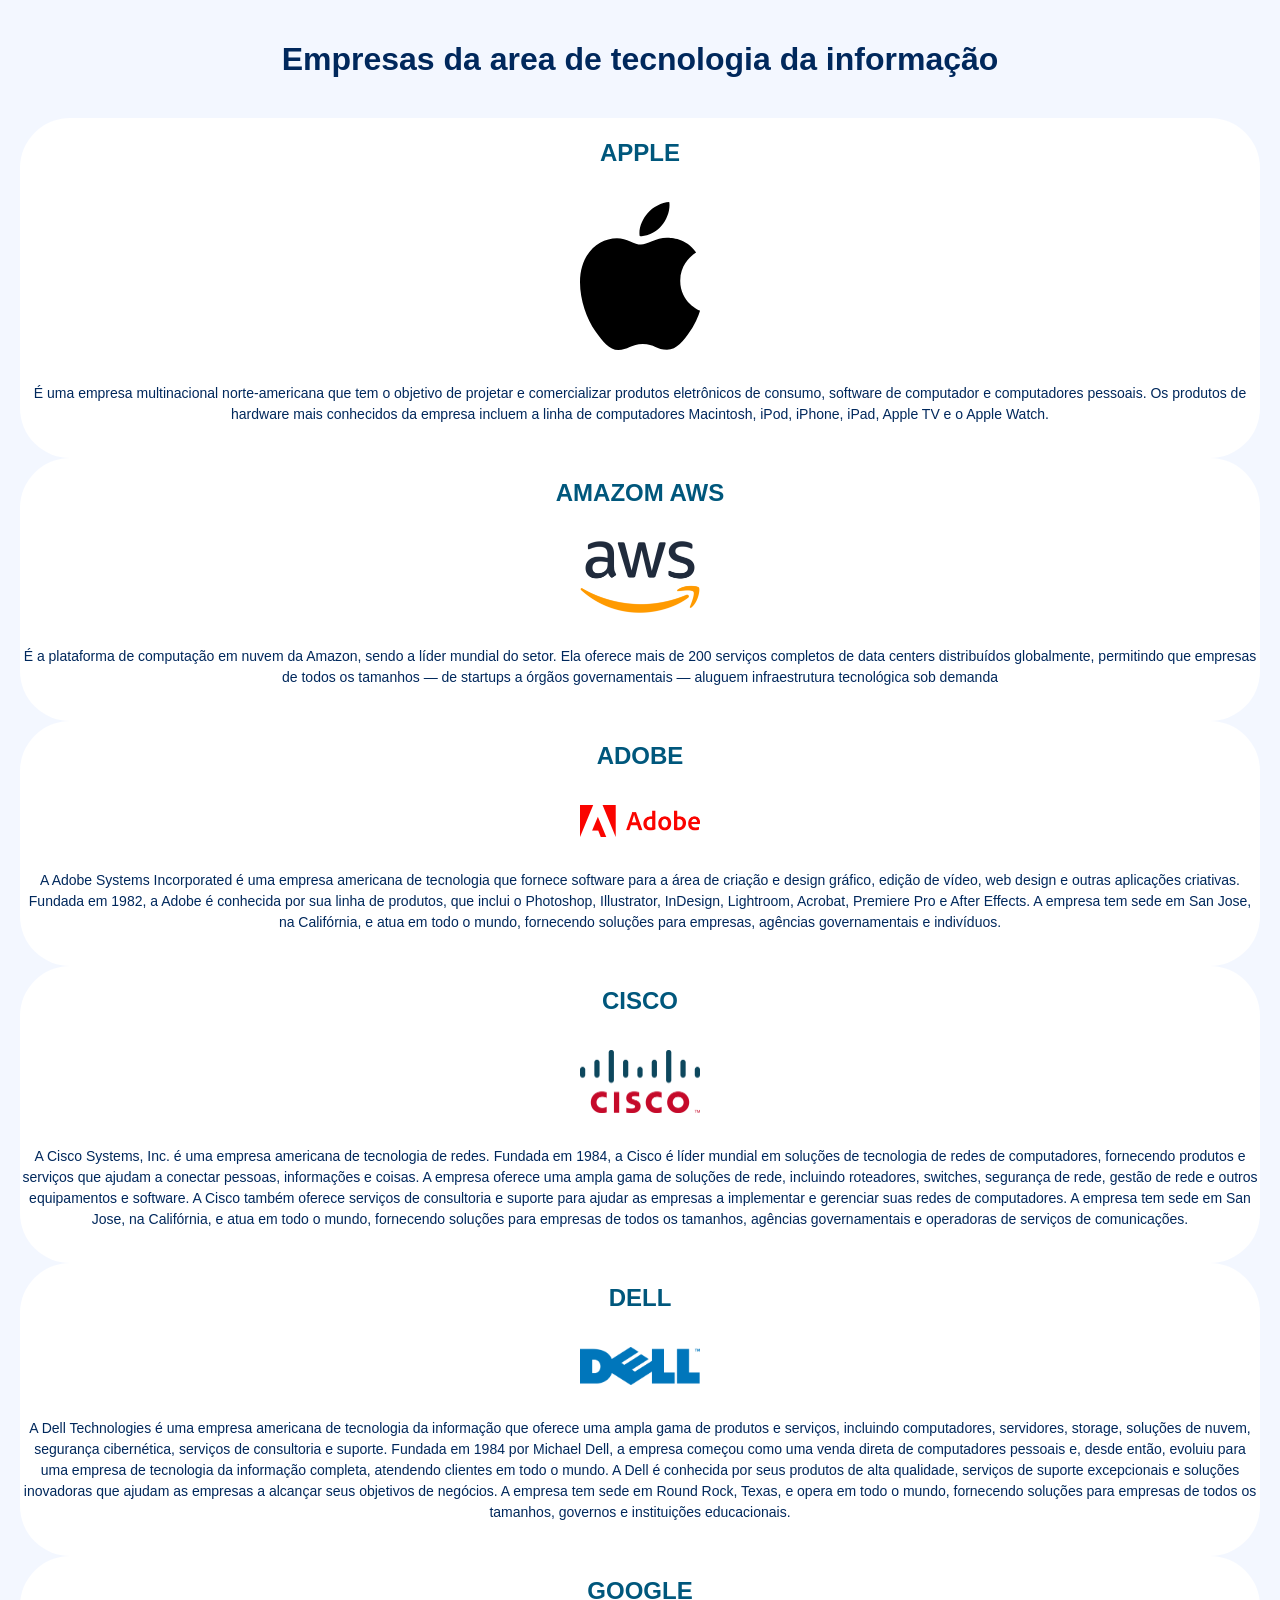
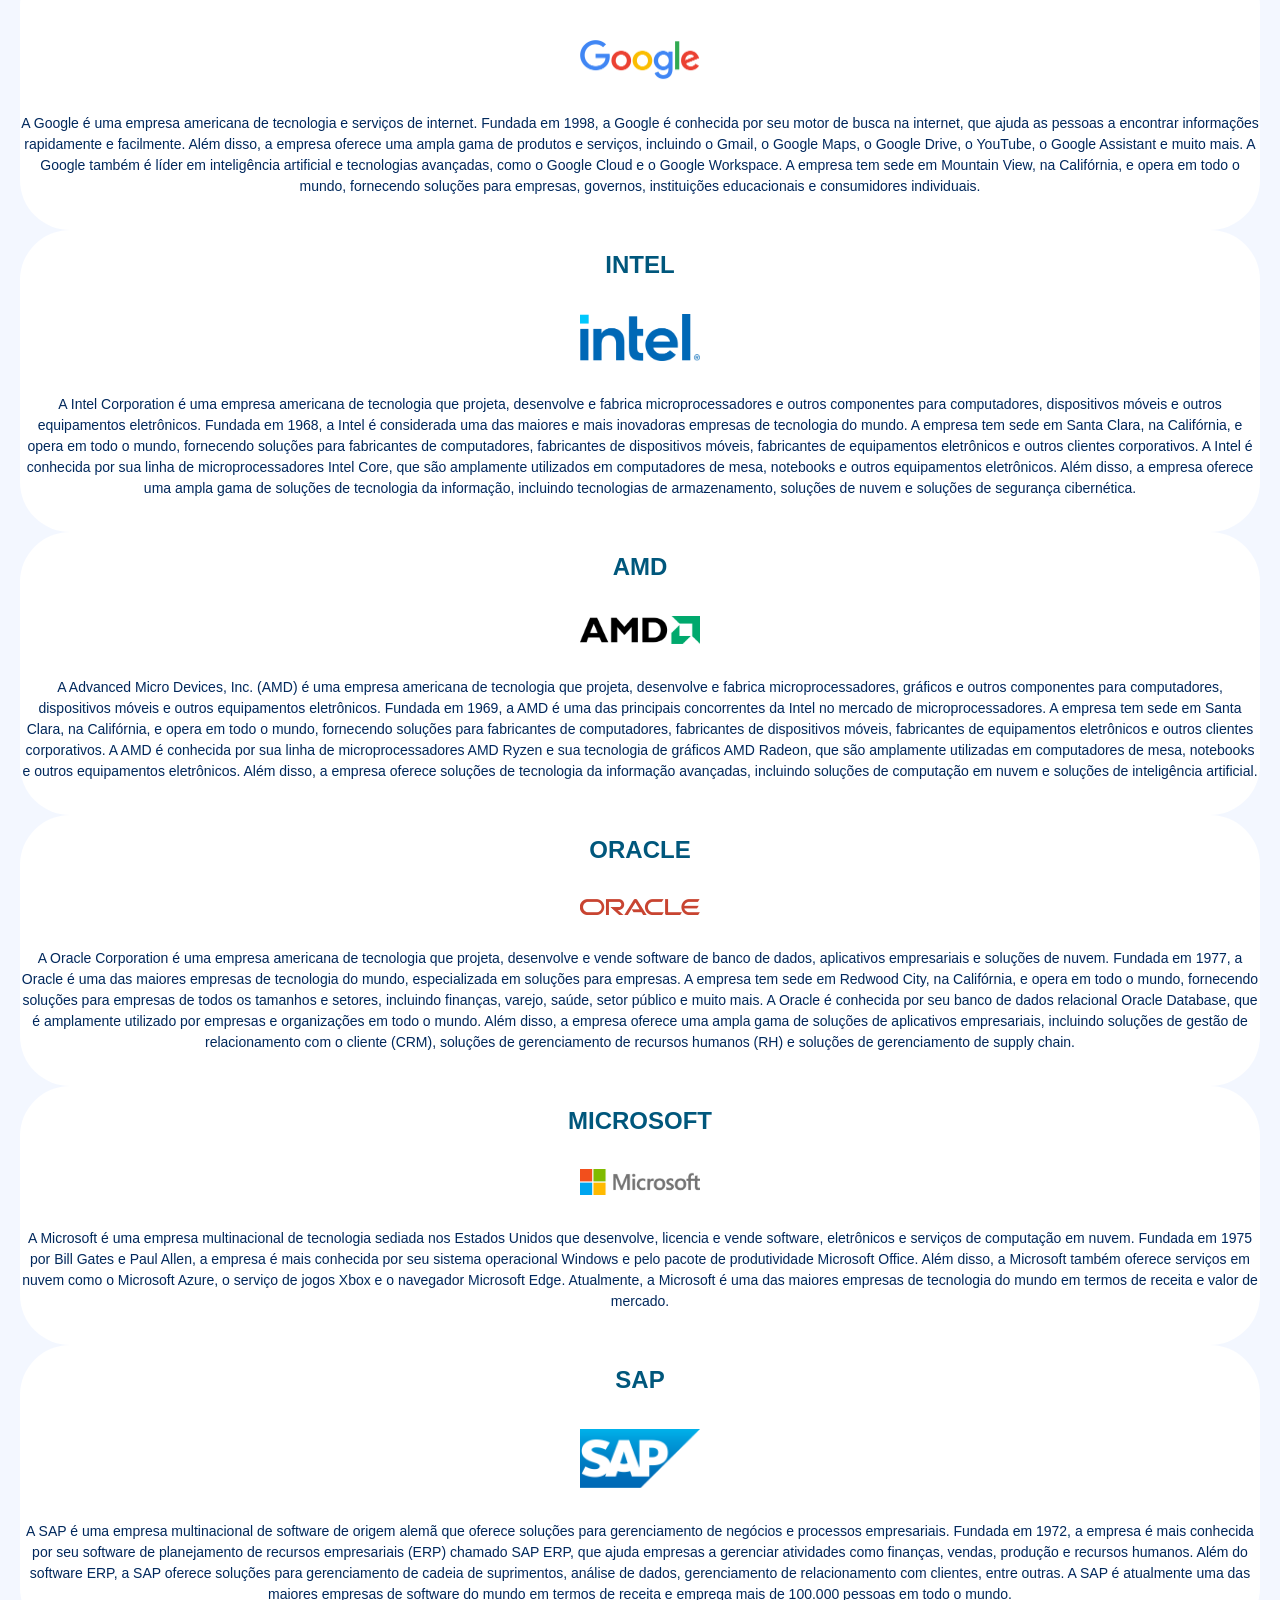
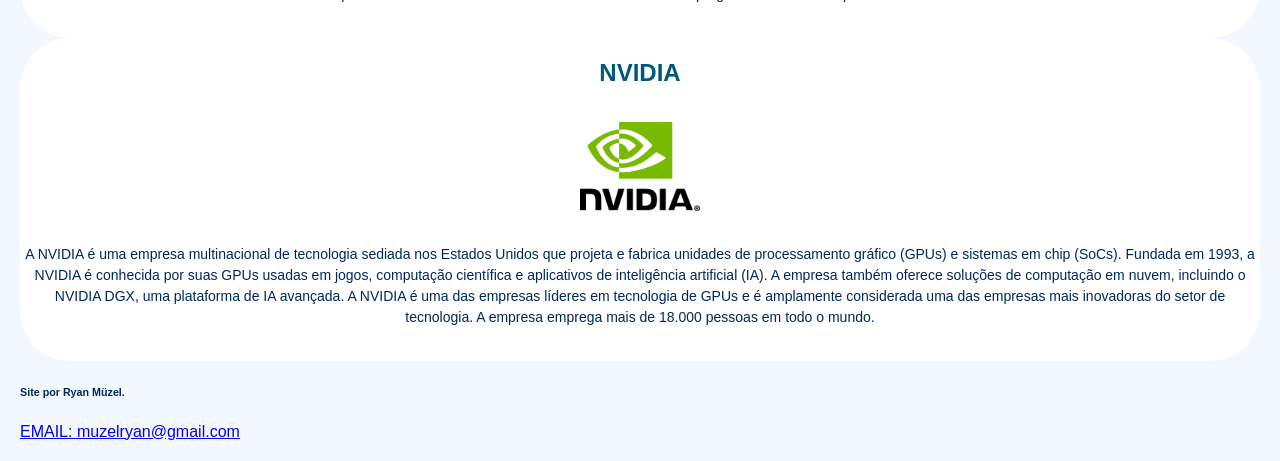
<file: index.html>
<!DOCTYPE html>
<html lang="pt-br">
<head>
    <meta charset="UTF-8">
    <meta name="viewport" content="width=device-width, initial-scale=1.0">
    <title>Empresas Tec</title>
    <link rel="stylesheet" href="style.css">
</head>
<body>
    <h1>Empresas da area de tecnologia da informação</h1>
    <div class="card">
        <h2>APPLE</h2>
        <a href="https://apple.com">
            <img src="logos/apple.svg" alt="Logo apple" width="70">
        </a>
        <p>É uma empresa multinacional norte-americana que tem o objetivo de projetar e comercializar produtos eletrônicos de consumo, software de computador e computadores pessoais. Os produtos de hardware mais conhecidos da empresa incluem a linha de computadores Macintosh, iPod, iPhone, iPad, Apple TV e o Apple Watch.</p>
        <br>
    </div>
    <div class="card">
        <h2>AMAZOM AWS</h2>
        <a href="https://aws.amazon.com">
            <img src="logos/aws.png" alt="Logo amazon aws" width="100">
        </a>
        <p>É a plataforma de computação em nuvem da Amazon, sendo a líder mundial do setor. Ela oferece mais de 200 serviços completos de data centers distribuídos globalmente, permitindo que empresas de todos os tamanhos — de startups a órgãos governamentais — aluguem infraestrutura tecnológica sob demanda</p>
        <br>
    </div>
    <div class="card">
        <h2>ADOBE</h2>
        <a href="https://www.adobe.com">
            <img src="logos/adobe.png" alt="Logo adobe" width="180">
        </a>
        <P>A Adobe Systems Incorporated é uma empresa americana de tecnologia que fornece software para a área de criação e design gráfico, edição de vídeo, web design e outras aplicações criativas. Fundada em 1982, a Adobe é conhecida por sua linha de produtos, que inclui o Photoshop, Illustrator, InDesign, Lightroom, Acrobat, Premiere Pro e After Effects. A empresa tem sede em San Jose, na Califórnia, e atua em todo o mundo, fornecendo soluções para empresas, agências governamentais e indivíduos.</P>
        <br>
    </div>
    <div class="card">
        <h2>CISCO</h2>
        <a href="https://www.cisco.com">
            <img src="logos/cisco.png" alt="Logo cisco" width="150">
        </a>
        <p>A Cisco Systems, Inc. é uma empresa americana de tecnologia de redes. Fundada em 1984, a Cisco é líder mundial em soluções de tecnologia de redes de computadores, fornecendo produtos e serviços que ajudam a conectar pessoas, informações e coisas. A empresa oferece uma ampla gama de soluções de rede, incluindo roteadores, switches, segurança de rede, gestão de rede e outros equipamentos e software. A Cisco também oferece serviços de consultoria e suporte para ajudar as empresas a implementar e gerenciar suas redes de computadores. A empresa tem sede em San Jose, na Califórnia, e atua em todo o mundo, fornecendo soluções para empresas de todos os tamanhos, agências governamentais e operadoras de serviços de comunicações.</p>
        <br>
    </div>
    <div class="card">
        <h2>DELL</h2>
        <a href="https://www.dell.com">
            <img src="logos/dell.png" alt="Logo dell" width="180">
        </a>
        <p>A Dell Technologies é uma empresa americana de tecnologia da informação que oferece uma ampla gama de produtos e serviços, incluindo computadores, servidores, storage, soluções de nuvem, segurança cibernética, serviços de consultoria e suporte. Fundada em 1984 por Michael Dell, a empresa começou como uma venda direta de computadores pessoais e, desde então, evoluiu para uma empresa de tecnologia da informação completa, atendendo clientes em todo o mundo. A Dell é conhecida por seus produtos de alta qualidade, serviços de suporte excepcionais e soluções inovadoras que ajudam as empresas a alcançar seus objetivos de negócios. A empresa tem sede em Round Rock, Texas, e opera em todo o mundo, fornecendo soluções para empresas de todos os tamanhos, governos e instituições educacionais.</p>
        <br>
    </div>
    <div class="card">
        <h2>GOOGLE</h2>
        <a href="https://www.google.com">
            <img src="logos/google.png" alt="Logo google" width="200">
        </a>
        <p>A Google é uma empresa americana de tecnologia e serviços de internet. Fundada em 1998, a Google é conhecida por seu motor de busca na internet, que ajuda as pessoas a encontrar informações rapidamente e facilmente. Além disso, a empresa oferece uma ampla gama de produtos e serviços, incluindo o Gmail, o Google Maps, o Google Drive, o YouTube, o Google Assistant e muito mais. A Google também é líder em inteligência artificial e tecnologias avançadas, como o Google Cloud e o Google Workspace. A empresa tem sede em Mountain View, na Califórnia, e opera em todo o mundo, fornecendo soluções para empresas, governos, instituições educacionais e consumidores individuais.</p>
        <br>
    </div>
    <div class="card">
        <h2>INTEL</h2>
        <a href="https://www.intel.com.br">
            <img src="logos/intel.png" alt="Logo Intel" width="200">
        </a>
        <p>A Intel Corporation é uma empresa americana de tecnologia que projeta, desenvolve e fabrica microprocessadores e outros componentes para computadores, dispositivos móveis e outros equipamentos eletrônicos. Fundada em 1968, a Intel é considerada uma das maiores e mais inovadoras empresas de tecnologia do mundo. A empresa tem sede em Santa Clara, na Califórnia, e opera em todo o mundo, fornecendo soluções para fabricantes de computadores, fabricantes de dispositivos móveis, fabricantes de equipamentos eletrônicos e outros clientes corporativos. A Intel é conhecida por sua linha de microprocessadores Intel Core, que são amplamente utilizados em computadores de mesa, notebooks e outros equipamentos eletrônicos. Além disso, a empresa oferece uma ampla gama de soluções de tecnologia da informação, incluindo tecnologias de armazenamento, soluções de nuvem e soluções de segurança cibernética.</p>
        <br>
    </div>
    <div class="card">
        <h2>AMD</h2>
        <a href="https://www.amd.com">
            <img src="logos/amd.png" alt="Logo AMD" width="200">
        </a>
        <p>A Advanced Micro Devices, Inc. (AMD) é uma empresa americana de tecnologia que projeta, desenvolve e fabrica microprocessadores, gráficos e outros componentes para computadores, dispositivos móveis e outros equipamentos eletrônicos. Fundada em 1969, a AMD é uma das principais concorrentes da Intel no mercado de microprocessadores. A empresa tem sede em Santa Clara, na Califórnia, e opera em todo o mundo, fornecendo soluções para fabricantes de computadores, fabricantes de dispositivos móveis, fabricantes de equipamentos eletrônicos e outros clientes corporativos. A AMD é conhecida por sua linha de microprocessadores AMD Ryzen e sua tecnologia de gráficos AMD Radeon, que são amplamente utilizadas em computadores de mesa, notebooks e outros equipamentos eletrônicos. Além disso, a empresa oferece soluções de tecnologia da informação avançadas, incluindo soluções de computação em nuvem e soluções de inteligência artificial.</p>
        <br>
    </div>
    <div class="card">
        <h2>ORACLE</h2>
        <a href="https://www.oracle.com">
            <img src="logos/oracle.png" alt="Logo Oracle" width="250">
        </a>
        <p>A Oracle Corporation é uma empresa americana de tecnologia que projeta, desenvolve e vende software de banco de dados, aplicativos empresariais e soluções de nuvem. Fundada em 1977, a Oracle é uma das maiores empresas de tecnologia do mundo, especializada em soluções para empresas. A empresa tem sede em Redwood City, na Califórnia, e opera em todo o mundo, fornecendo soluções para empresas de todos os tamanhos e setores, incluindo finanças, varejo, saúde, setor público e muito mais. A Oracle é conhecida por seu banco de dados relacional Oracle Database, que é amplamente utilizado por empresas e organizações em todo o mundo. Além disso, a empresa oferece uma ampla gama de soluções de aplicativos empresariais, incluindo soluções de gestão de relacionamento com o cliente (CRM), soluções de gerenciamento de recursos humanos (RH) e soluções de gerenciamento de supply chain.</p>
        <br>
    </div>
    <div class="card">
        <h2>MICROSOFT</h2>
        <a href="https://www.microsoft.com">
            <img src="logos/microsoft.png" alt="Logo Microsoft" width="300">
        </a>
        <p>A Microsoft é uma empresa multinacional de tecnologia sediada nos Estados Unidos que desenvolve, licencia e vende software, eletrônicos e serviços de computação em nuvem. Fundada em 1975 por Bill Gates e Paul Allen, a empresa é mais conhecida por seu sistema operacional Windows e pelo pacote de produtividade Microsoft Office. Além disso, a Microsoft também oferece serviços em nuvem como o Microsoft Azure, o serviço de jogos Xbox e o navegador Microsoft Edge. Atualmente, a Microsoft é uma das maiores empresas de tecnologia do mundo em termos de receita e valor de mercado.</p>
        <br>
    </div>
    <div class="card">
        <h2>SAP</h2>
        <a href="https://www.sap.com">
            <img src="logos/sap.png" alt="Logo SAP" width="200">
        </a>
        <p>A SAP é uma empresa multinacional de software de origem alemã que oferece soluções para gerenciamento de negócios e processos empresariais. Fundada em 1972, a empresa é mais conhecida por seu software de planejamento de recursos empresariais (ERP) chamado SAP ERP, que ajuda empresas a gerenciar atividades como finanças, vendas, produção e recursos humanos. Além do software ERP, a SAP oferece soluções para gerenciamento de cadeia de suprimentos, análise de dados, gerenciamento de relacionamento com clientes, entre outras. A SAP é atualmente uma das maiores empresas de software do mundo em termos de receita e emprega mais de 100.000 pessoas em todo o mundo.</p>
        <br>
    </div>
    <div class="card">
        <h2>NVIDIA</h2>
        <a href="https://www.nvidia.com.br">
            <img src="logos/nvidia.png" alt="Logo NVIDIA" width="150">
        </a>
        <p>A NVIDIA é uma empresa multinacional de tecnologia sediada nos Estados Unidos que projeta e fabrica unidades de processamento gráfico (GPUs) e sistemas em chip (SoCs). Fundada em 1993, a NVIDIA é conhecida por suas GPUs usadas em jogos, computação científica e aplicativos de inteligência artificial (IA). A empresa também oferece soluções de computação em nuvem, incluindo o NVIDIA DGX, uma plataforma de IA avançada. A NVIDIA é uma das empresas líderes em tecnologia de GPUs e é amplamente considerada uma das empresas mais inovadoras do setor de tecnologia. A empresa emprega mais de 18.000 pessoas em todo o mundo.</p>
        <br>
    </div>
    <h6>Site por Ryan Müzel.</h6>
    <a href="mailto:muzelryan@gmail.com">EMAIL: muzelryan@gmail.com</a>
</body>
</html>
</file>
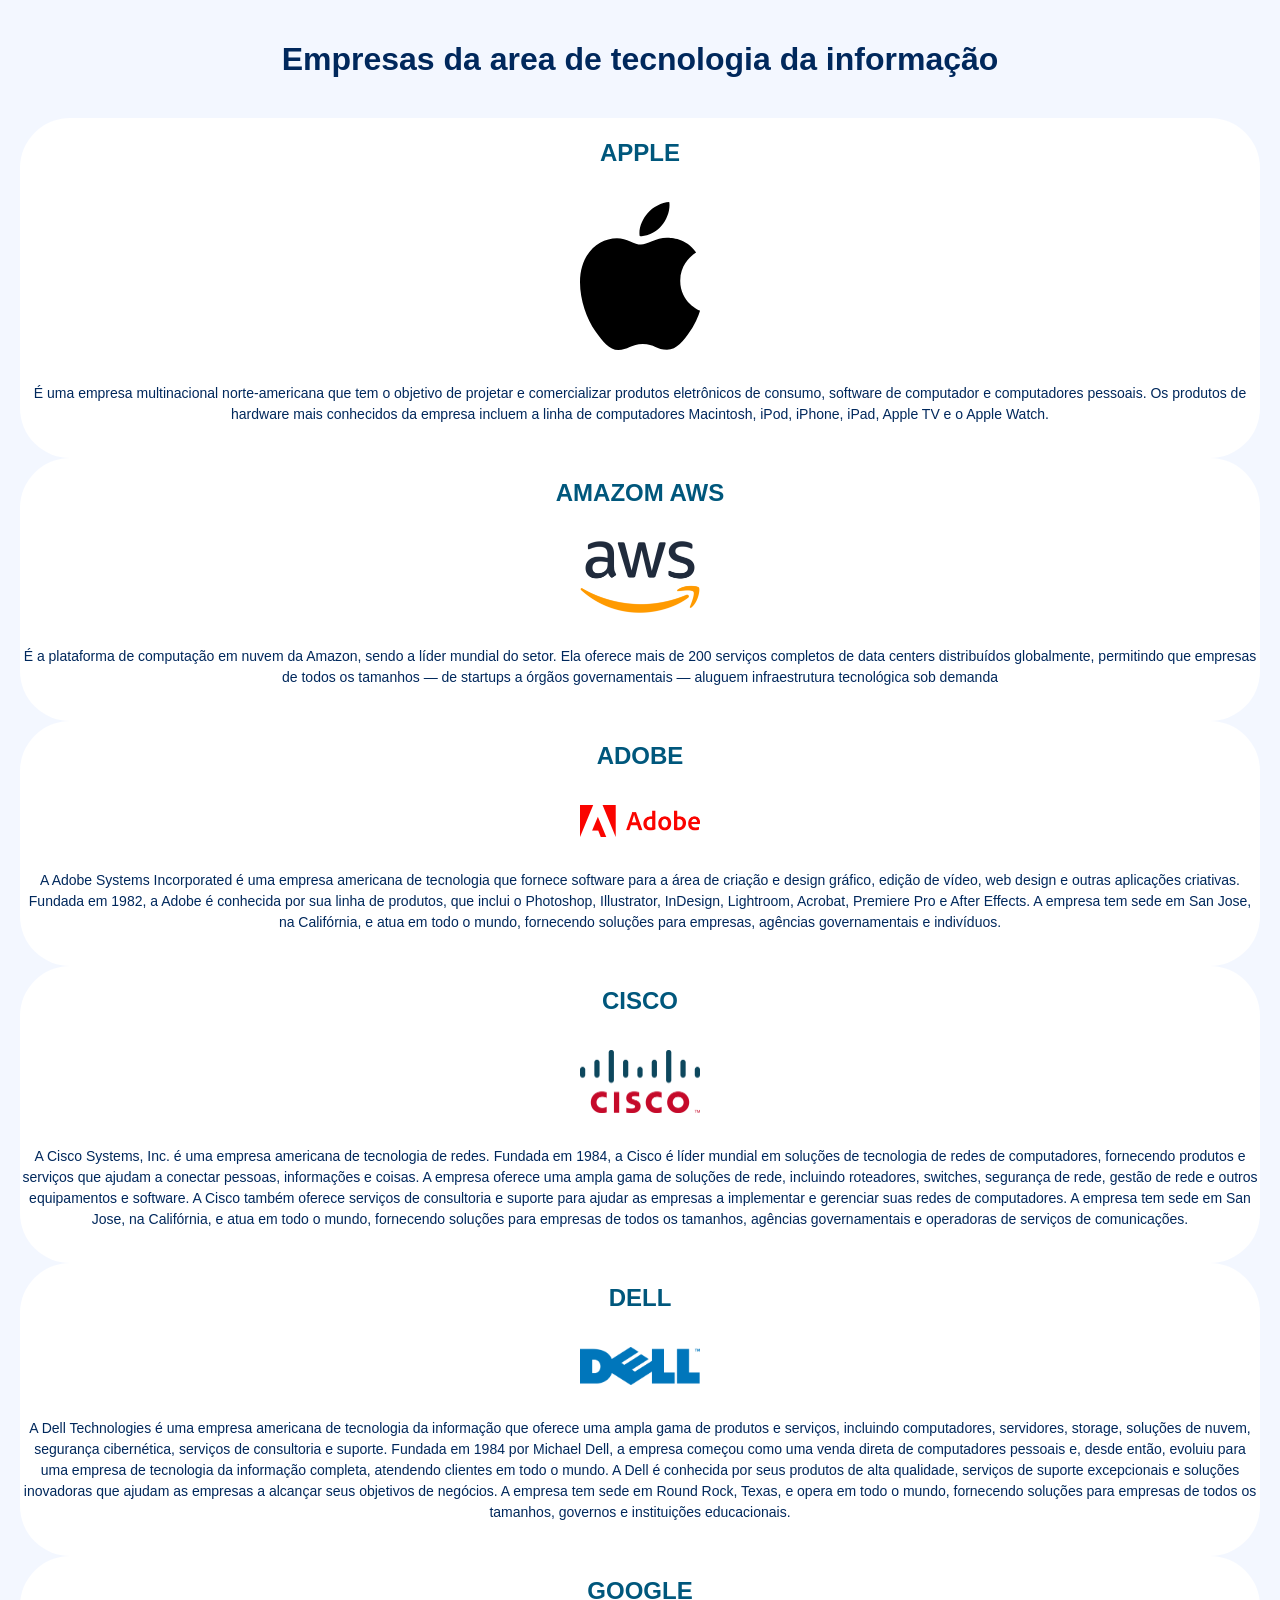
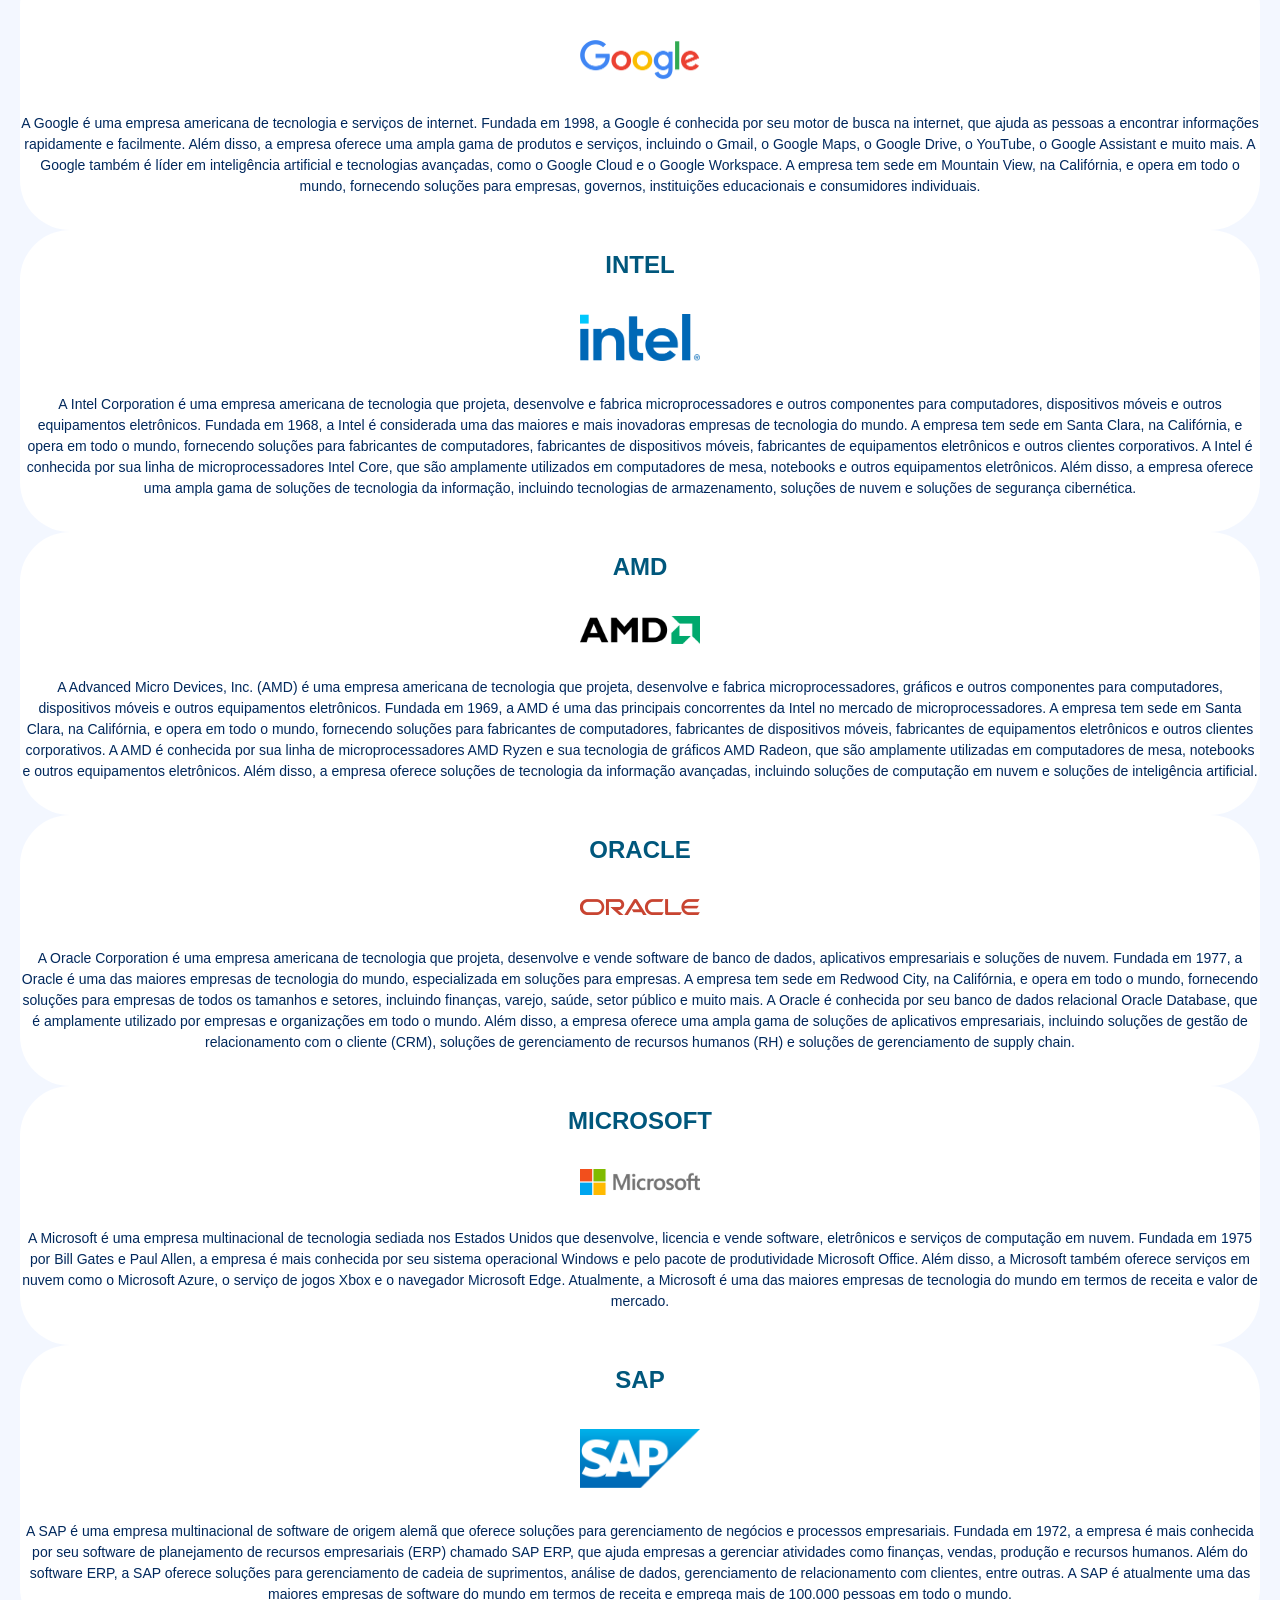
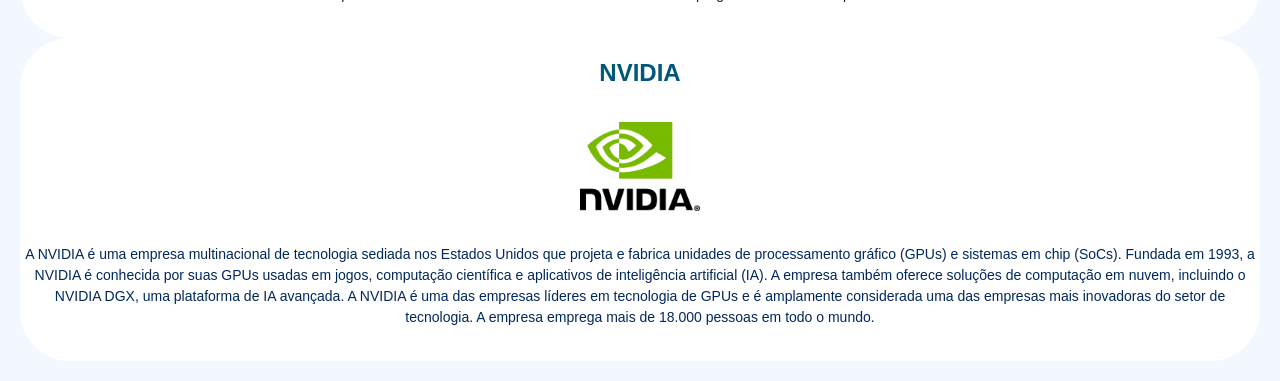
<file: empresasTec.html>
<!DOCTYPE html>
<html lang="pt-br">
<head>
    <meta charset="UTF-8">
    <meta name="viewport" content="width=device-width, initial-scale=1.0">
    <title>Empresas Tec</title>
    <link rel="stylesheet" href="style.css">
</head>
<body>
    <h1>Empresas da area de tecnologia da informação</h1>
    <div class="card">
        <h2>APPLE</h2>
        <a href="https://apple.com">
            <img src="logos/apple.svg" alt="Logo apple" width="70">
        </a>
        <p>É uma empresa multinacional norte-americana que tem o objetivo de projetar e comercializar produtos eletrônicos de consumo, software de computador e computadores pessoais. Os produtos de hardware mais conhecidos da empresa incluem a linha de computadores Macintosh, iPod, iPhone, iPad, Apple TV e o Apple Watch.</p>
        <br>
    </div>
    <div class="card">
        <h2>AMAZOM AWS</h2>
        <a href="https://aws.amazon.com">
            <img src="logos/aws.png" alt="Logo amazon aws" width="100">
        </a>
        <p>É a plataforma de computação em nuvem da Amazon, sendo a líder mundial do setor. Ela oferece mais de 200 serviços completos de data centers distribuídos globalmente, permitindo que empresas de todos os tamanhos — de startups a órgãos governamentais — aluguem infraestrutura tecnológica sob demanda</p>
        <br>
    </div>
    <div class="card">
        <h2>ADOBE</h2>
        <a href="https://www.adobe.com">
            <img src="logos/adobe.png" alt="Logo adobe" width="180">
        </a>
        <P>A Adobe Systems Incorporated é uma empresa americana de tecnologia que fornece software para a área de criação e design gráfico, edição de vídeo, web design e outras aplicações criativas. Fundada em 1982, a Adobe é conhecida por sua linha de produtos, que inclui o Photoshop, Illustrator, InDesign, Lightroom, Acrobat, Premiere Pro e After Effects. A empresa tem sede em San Jose, na Califórnia, e atua em todo o mundo, fornecendo soluções para empresas, agências governamentais e indivíduos.</P>
        <br>
    </div>
    <div class="card">
        <h2>CISCO</h2>
        <a href="https://www.cisco.com">
            <img src="logos/cisco.png" alt="Logo cisco" width="150">
        </a>
        <p>A Cisco Systems, Inc. é uma empresa americana de tecnologia de redes. Fundada em 1984, a Cisco é líder mundial em soluções de tecnologia de redes de computadores, fornecendo produtos e serviços que ajudam a conectar pessoas, informações e coisas. A empresa oferece uma ampla gama de soluções de rede, incluindo roteadores, switches, segurança de rede, gestão de rede e outros equipamentos e software. A Cisco também oferece serviços de consultoria e suporte para ajudar as empresas a implementar e gerenciar suas redes de computadores. A empresa tem sede em San Jose, na Califórnia, e atua em todo o mundo, fornecendo soluções para empresas de todos os tamanhos, agências governamentais e operadoras de serviços de comunicações.</p>
        <br>
    </div>
    <div class="card">
        <h2>DELL</h2>
        <a href="https://www.dell.com">
            <img src="logos/dell.png" alt="Logo dell" width="180">
        </a>
        <p>A Dell Technologies é uma empresa americana de tecnologia da informação que oferece uma ampla gama de produtos e serviços, incluindo computadores, servidores, storage, soluções de nuvem, segurança cibernética, serviços de consultoria e suporte. Fundada em 1984 por Michael Dell, a empresa começou como uma venda direta de computadores pessoais e, desde então, evoluiu para uma empresa de tecnologia da informação completa, atendendo clientes em todo o mundo. A Dell é conhecida por seus produtos de alta qualidade, serviços de suporte excepcionais e soluções inovadoras que ajudam as empresas a alcançar seus objetivos de negócios. A empresa tem sede em Round Rock, Texas, e opera em todo o mundo, fornecendo soluções para empresas de todos os tamanhos, governos e instituições educacionais.</p>
        <br>
    </div>
    <div class="card">
        <h2>GOOGLE</h2>
        <a href="https://www.google.com">
            <img src="logos/google.png" alt="Logo google" width="200">
        </a>
        <p>A Google é uma empresa americana de tecnologia e serviços de internet. Fundada em 1998, a Google é conhecida por seu motor de busca na internet, que ajuda as pessoas a encontrar informações rapidamente e facilmente. Além disso, a empresa oferece uma ampla gama de produtos e serviços, incluindo o Gmail, o Google Maps, o Google Drive, o YouTube, o Google Assistant e muito mais. A Google também é líder em inteligência artificial e tecnologias avançadas, como o Google Cloud e o Google Workspace. A empresa tem sede em Mountain View, na Califórnia, e opera em todo o mundo, fornecendo soluções para empresas, governos, instituições educacionais e consumidores individuais.</p>
        <br>
    </div>
    <div class="card">
        <h2>INTEL</h2>
        <a href="https://www.intel.com.br">
            <img src="logos/intel.png" alt="Logo Intel" width="200">
        </a>
        <p>A Intel Corporation é uma empresa americana de tecnologia que projeta, desenvolve e fabrica microprocessadores e outros componentes para computadores, dispositivos móveis e outros equipamentos eletrônicos. Fundada em 1968, a Intel é considerada uma das maiores e mais inovadoras empresas de tecnologia do mundo. A empresa tem sede em Santa Clara, na Califórnia, e opera em todo o mundo, fornecendo soluções para fabricantes de computadores, fabricantes de dispositivos móveis, fabricantes de equipamentos eletrônicos e outros clientes corporativos. A Intel é conhecida por sua linha de microprocessadores Intel Core, que são amplamente utilizados em computadores de mesa, notebooks e outros equipamentos eletrônicos. Além disso, a empresa oferece uma ampla gama de soluções de tecnologia da informação, incluindo tecnologias de armazenamento, soluções de nuvem e soluções de segurança cibernética.</p>
        <br>
    </div>
    <div class="card">
        <h2>AMD</h2>
        <a href="https://www.amd.com">
            <img src="logos/amd.png" alt="Logo AMD" width="200">
        </a>
        <p>A Advanced Micro Devices, Inc. (AMD) é uma empresa americana de tecnologia que projeta, desenvolve e fabrica microprocessadores, gráficos e outros componentes para computadores, dispositivos móveis e outros equipamentos eletrônicos. Fundada em 1969, a AMD é uma das principais concorrentes da Intel no mercado de microprocessadores. A empresa tem sede em Santa Clara, na Califórnia, e opera em todo o mundo, fornecendo soluções para fabricantes de computadores, fabricantes de dispositivos móveis, fabricantes de equipamentos eletrônicos e outros clientes corporativos. A AMD é conhecida por sua linha de microprocessadores AMD Ryzen e sua tecnologia de gráficos AMD Radeon, que são amplamente utilizadas em computadores de mesa, notebooks e outros equipamentos eletrônicos. Além disso, a empresa oferece soluções de tecnologia da informação avançadas, incluindo soluções de computação em nuvem e soluções de inteligência artificial.</p>
        <br>
    </div>
    <div class="card">
        <h2>ORACLE</h2>
        <a href="https://www.oracle.com">
            <img src="logos/oracle.png" alt="Logo Oracle" width="250">
        </a>
        <p>A Oracle Corporation é uma empresa americana de tecnologia que projeta, desenvolve e vende software de banco de dados, aplicativos empresariais e soluções de nuvem. Fundada em 1977, a Oracle é uma das maiores empresas de tecnologia do mundo, especializada em soluções para empresas. A empresa tem sede em Redwood City, na Califórnia, e opera em todo o mundo, fornecendo soluções para empresas de todos os tamanhos e setores, incluindo finanças, varejo, saúde, setor público e muito mais. A Oracle é conhecida por seu banco de dados relacional Oracle Database, que é amplamente utilizado por empresas e organizações em todo o mundo. Além disso, a empresa oferece uma ampla gama de soluções de aplicativos empresariais, incluindo soluções de gestão de relacionamento com o cliente (CRM), soluções de gerenciamento de recursos humanos (RH) e soluções de gerenciamento de supply chain.</p>
        <br>
    </div>
    <div class="card">
        <h2>MICROSOFT</h2>
        <a href="https://www.microsoft.com">
            <img src="logos/microsoft.png" alt="Logo Microsoft" width="300">
        </a>
        <p>A Microsoft é uma empresa multinacional de tecnologia sediada nos Estados Unidos que desenvolve, licencia e vende software, eletrônicos e serviços de computação em nuvem. Fundada em 1975 por Bill Gates e Paul Allen, a empresa é mais conhecida por seu sistema operacional Windows e pelo pacote de produtividade Microsoft Office. Além disso, a Microsoft também oferece serviços em nuvem como o Microsoft Azure, o serviço de jogos Xbox e o navegador Microsoft Edge. Atualmente, a Microsoft é uma das maiores empresas de tecnologia do mundo em termos de receita e valor de mercado.</p>
        <br>
    </div>
    <div class="card">
        <h2>SAP</h2>
        <a href="https://www.sap.com">
            <img src="logos/sap.png" alt="Logo SAP" width="200">
        </a>
        <p>A SAP é uma empresa multinacional de software de origem alemã que oferece soluções para gerenciamento de negócios e processos empresariais. Fundada em 1972, a empresa é mais conhecida por seu software de planejamento de recursos empresariais (ERP) chamado SAP ERP, que ajuda empresas a gerenciar atividades como finanças, vendas, produção e recursos humanos. Além do software ERP, a SAP oferece soluções para gerenciamento de cadeia de suprimentos, análise de dados, gerenciamento de relacionamento com clientes, entre outras. A SAP é atualmente uma das maiores empresas de software do mundo em termos de receita e emprega mais de 100.000 pessoas em todo o mundo.</p>
        <br>
    </div>
    <div class="card">
        <h2>NVIDIA</h2>
        <a href="https://www.nvidia.com.br">
            <img src="logos/nvidia.png" alt="Logo NVIDIA" width="150">
        </a>
        <p>A NVIDIA é uma empresa multinacional de tecnologia sediada nos Estados Unidos que projeta e fabrica unidades de processamento gráfico (GPUs) e sistemas em chip (SoCs). Fundada em 1993, a NVIDIA é conhecida por suas GPUs usadas em jogos, computação científica e aplicativos de inteligência artificial (IA). A empresa também oferece soluções de computação em nuvem, incluindo o NVIDIA DGX, uma plataforma de IA avançada. A NVIDIA é uma das empresas líderes em tecnologia de GPUs e é amplamente considerada uma das empresas mais inovadoras do setor de tecnologia. A empresa emprega mais de 18.000 pessoas em todo o mundo.</p>
        <br>
    </div>
</body>
</html>
</file>
<file: style.css>
body {
    background-color: #f3f7ff;
    font-family: Arial, sans-serif;
    color: #00285c;
    margin: 0;
    padding: 20px;
}

h1 {
    text-align: center;
    margin-bottom: 40px;
}


.card {
    background-color: #ffffff;
    padding: 1px;
    border-radius: 50px;
    text-align: center;
    transition: transform 0.3s, box-shadow 0.3s;
}

.card:hover {
    transform: translateY(-10px);
    box-shadow: 0 10px 25px rgba(0,0,0,0.5);
}

.card h2 {
    color: #00577c;
}

.card img {
    width: 120px;
    margin: 15px 0;
    transition: transform 0.3s;
}

.card img:hover {
    transform: scale(1.1);
}

.card p {
    font-size: 14px;
    line-height: 1.5;
}
</file>
